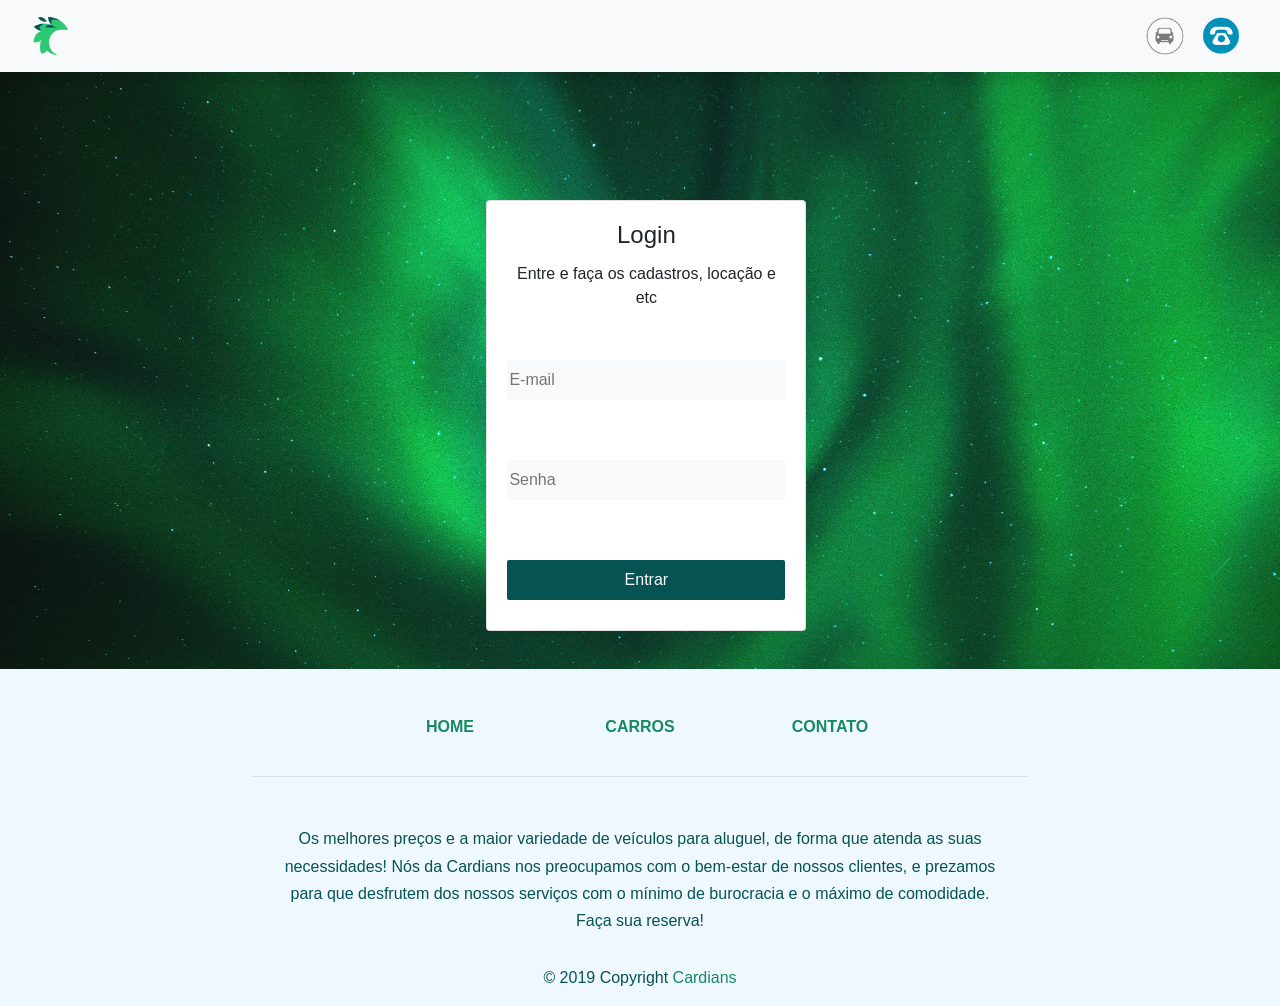
<file: login.html>
<!DOCTYPE html>
<html lang="pt-br">

<head>
	<title>Entrar</title>
	<meta charset="UTF-8">
	<meta name="viewport" content="width=device-width, initial-scale=1, shrink-to-fit=no">
	<link rel="stylesheet" type="text/css" href="css/bootstrap.min.css" />
	<link rel="stylesheet" href="css/style-parte-admin.css">
	<link rel="shortcut icon" href="img/icons/favicon.ico" type="image/x-icon" />
	<link rel="stylesheet" href="css/style.css">

</head>

<body>

	<nav class="navbar navbar-expand-lg navbar-light bg-light shadow">

		<div class="container-fluid">

			<a href="index.php">
				<img class="ajusteTamanho" src="img/icons/logoSite.png" title="Home">
			</a>

			<button class="navbar-toggler" type="button" data-toggle="collapse" data-target="#navbarResponsive"
				aria-controls="navbarResponsive" aria-expanded="false" aria-label="Toggle navigation">
				<span class="navbar-toggler-icon"></span>
			</button>

			<div class="collapse navbar-collapse" id="navbarResponsive">

				<ul class="navbar-nav ml-auto">

					<li class="nav-item">
						<a class="nav-link" href="carros.php">
							<img class="ajusteTamanho" src="img/icons/icone-carro.png" title="Carros" />
						</a>
					</li>

					<li class="nav-item">
						<a class="nav-link" href="contato.php">
							<img class="ajusteTamanho" src="img/icons/logoContato.png" title="Contato" />
						</a>
					</li>

				</ul>

			</div>

		</div>

	</nav>

	<div class="card" style="margin-left: 38%;">
		<form  action="verifica-login.php" method="POST">
			<div class="card-body">
				<h4 class="card-title">Login</h4>
				<p class="card-text">Entre e faça os cadastros, locação e etc</p>
			</div>
			<div class="card-body">
				<input class="inputEmail" type="email" name="txtEmail" class="form-control" placeholder="E-mail"
					required />
			</div>
			<div class="card-body">
				<input class="inputSenha" type="password" name="txtSenha" class="form-control" placeholder="Senha"
					required />
			</div>
			<div class="card-body">
				<input class="botoes" type="submit" value="Entrar">
			</div>
		</form>
	</div>


	<footer class="page-footer font-small indigo" id="desceai">
		<div class="container">
			<div class="row text-center d-flex justify-content-center pt-5 mb-3">
				<div class="col-md-2 mb-3">
					<h6 class="text-uppercase font-weight-bold">
						<a href="index.php">
							Home
						</a>
					</h6>
				</div>
				<div class="col-md-2 mb-3">
					<h6 class="text-uppercase font-weight-bold">
						<a href="carros.php">
							Carros
						</a>
					</h6>
				</div>
				<div class="col-md-2 mb-3">
					<h6 class="text-uppercase font-weight-bold">
						<a href="contato.php">
							Contato
						</a>
					</h6>
				</div>

			</div>
			<hr class="rgba-white-light" style="margin: 0 15%;">
			<div class="row d-flex text-center justify-content-center mb-md-0 mb-4">
				<div class="col-md-8 col-12 mt-5">
					<p style="line-height: 1.7rem">
						Os melhores preços e a maior variedade de veículos para aluguel,
						de forma que atenda as suas necessidades! Nós da Cardians nos preocupamos
						com o bem-estar de nossos clientes, e prezamos para que desfrutem
						dos nossos serviços com o mínimo de burocracia e o máximo de comodidade.
						Faça sua reserva!

					</p>
				</div>
			</div>
		</div>
		<div class="footer-copyright text-center py-3">© 2019 Copyright
			<a href="index.html">
				Cardians
			</a>
		</div>
	</footer>

	<script>
		function redirectFormCadUsuario() {
			window.location.href = "admin/usuario/form-cadastrar-usuario.php"
		}
	</script>
	<script type="text/javascript" src="js/jquery.slim.min.js"></script>
	<script type="text/javascript" src="js/bootstrap.min.js"></script>
	<script type="text/javascript" src="js/popper.min.js"></script>
</body>

</html>
</file>
<file: css/style-parte-admin.css>
body {
    background-color: #2DC874;
    /* background-image: url(../img/parte-admin/wpp01.jpg); */
    background-attachment: fixed;
    background-repeat: no-repeat;
    background-size: 100%;
    text-align: center;
}

footer {
    background-color: aliceblue;
    color: #055353;
    text-decoration: none;
}

.select {
    height: 40px;
    width: 100%;
    border: none;
    outline: none;
    background-color: white;
}

.link {
    text-decoration: none;
    color: #188a62;
}

.card {
    width: 60%;
    margin: 0 auto;
    margin-top: 2.5%;
    margin-bottom: 5%;
    text-align: center;
}

.card input {
    width: 100%;
    margin: 10px auto;
    border-top-left-radius: 2px;
    border-top-right-radius: 2px;
    border-bottom-left-radius: 2px;
    border-bottom-right-radius: 2px;
    border: none;
    text-decoration: none;
    outline: none;
    height: 40px;
}

.botaoSubmit{
    width: 100%;
    border: none;
    height: 40px;
    background-color: #055353;
    color: #f8f9fa;
}

form {
    text-align: center;
}

.botoes {
    width: 100%;
    border: none;
    height: 40px;
    background-color: #055353;
    color: #f8f9fa;
}


/* Login.html */

.form-login {
    background-color: #f8f9fa;
    color: #055353;
    width: 30vw;
    height: 70vh;
    margin: 0 auto;
    margin-bottom: 0;
    padding: 50px;
    border-radius: 10px;
    box-shadow: -10px 20px 60px rgba(0, 50, 30, 0.2);
}

.form-login-title {
    text-align: center;
    font-family: sans-serif;
    font-size: 40pt;
    font-weight: bold;
    letter-spacing: 5px;
    margin-bottom: 80px;
}

.inputEmail {
    background-color: #f8f9fa;
    border: none;
    width: 100%;
    outline: none;
}

.inputSenha {
    background-color: #f8f9fa;
    border: none;
    width: 100%;
    outline: none;
}

.btnEntrar {
    background-color: #055353;
    border: none;
    color: white;
    width: 100%;
    height: 10%;
    border-radius: 5px;
}


/* form-cadastrar-usuario.php */

.form-cadastrar {
    background-color: #f8f9fa;
    color: #055353;
    width: 30vw;
    height: 70vh;
    margin: 0 auto;
    margin-top: 130px;
    margin-bottom: 0;
    padding: 50px;
    padding-top: 70px;
    border-radius: 10px;
    box-shadow: -10px 20px 60px rgba(0, 50, 30, 0.2);
}

.form-cadastrar-title {
    text-align: center;
    font-family: sans-serif;
    font-size: 40pt;
    font-weight: bold;
    letter-spacing: 5px;
    margin-bottom: 80px;
}

.form-cadastrar input {
    border: none;
    outline: none;
    background-color: #f8f9fa;
    width: 100%;
}

.form-cadastrar button {
    background-color: #055353;
    color: white;
}


/* menu-admin.php */

.dropdown {
    font-size: 20px;
}

.ajusteTamanho {
    width: 40px;
}

.pequeno {
    width: 40%;
}

.logoCard {
    width: 20%;
}
</file>
<file: css/style.css>
/* index.php */

body {
    margin-bottom: 0px;
    display: flex;
    flex-direction: column;
    background-image: url('../img/outras/aurorabg.jpg');
    background-attachment: fixed;
    background-repeat: no-repeat;
    background-size: 100%;
}

footer {
    background-color: aliceblue;
    color: #055353;
    text-decoration: none;
}

#title {
    text-align: center;
    font-family: Impact, Haettenschweiler, 'Arial Narrow Bold', sans-serif;
}

a {
    color: #188a62;
}

.titulo {
    text-align: center;
    margin-top: 10%;
}

div#formulario {
    width: 50%;
    margin: 12ch auto;
    background-color: rgba(91, 91, 91, .2);
    padding: 30px;
    text-align: center;
}

form {
    width: 100%;
    height: 100%;
}

div#formulario input {
    margin: 3ch .5ch;
}

.post-slider {
    margin-top: -49%
}

.campo {
    background-position: center;
    background-repeat: no-repeat;
    background-size: cover;
    width: 100%;
    height: 660px;
    display: flex;
    justify-content: center;
    align-items: center;
    position: relative;
}

.titleIndex img {
    width: 20%;
}

.parallax {
    background-attachment: fixed;
}

.carro1 {
    background-image: url("../img/index/carro-parallax.jpg");
}

.carro2 {
    background-image: url("../img/index/carro-parallax2.jpg");
}

.carro3 {
    background-image: url("../img/index/carro-parallax3.png");
}

.carro4 {
    background-image: url("../img/index/carro-parallax4.jpg");
}

.wpp {
    background-image: url("../img/outras/greenbg.jpg");
}

.inputs {
    background-color: white;
    border: none;
    width: 100%;
    outline: none;
}

#canvas {
    margin-top: 0%;
    background-attachment: fixed;
    height: 850px;
}

.post-slider .post-wrapper {
    width: 79.5%;
    height: 610px;
    margin: 0px auto;
    overflow: hidden;
    /* border: 1px dashed red; */
}

.post-slider .post-wrapper .post {
    width: 300px;
    height: 610px;
    display: inline-block;
    background: #fff;
    margin: 0px 20px;
}

.left-seta {
    width: 90px;
    position: absolute;
    top: 68%;
    left: 0%;
    cursor: pointer;
}

.right-seta {
    width: 90px;
    position: absolute;
    top: 68%;
    left: 93%;
    cursor: pointer;
}


/* fotos dos cards */

.veiculos {
    width: 100%;
}

.modelo {
    text-align: left;
    margin-top: 5%;
    margin-bottom: 5%;
    margin-left: 5%
}

.list-group-item {
    text-align: left;
}

.btn {
    background-color: #188a62;
    height: 73px;
    border: none;
    color: white;
}

.btnI {
    background-color: #8a1818;
    height: 73px;
    border: none;
    color: white;
}

.btnI:hover {
    background-color: #8a1818;
    height: 73px;
    border: none;
    color: white;
    cursor: not-allowed;
}

.btn:hover {
    background-color: #2DC874;
    height: 73px;
    border: none;
    color: white;
}

.maisProcurados {
    color: white;
    font-family: Impact, Haettenschweiler, 'Arial Narrow Bold', sans-serif;
    font-size: 80px;
    position: absolute;
    top: 15%;
    text-align: center;
    /* background-color: #091b10; */
    width: 100%;
    height: 67px;
}

.cont {
    background: rgb(255, 255, 255);
}

.card {
    width: 25%;
    /* margin: 0 auto; */
    margin-left: 5%;
    margin-top: 10%;
    margin-bottom: 3%;
    float: left;
}

#campoPesquisa {
    position: absolute;
    margin-left: 25%;
    height: 40px;
    width: 50%;
    margin-top: 3%;
}

.alert {
    width: 50%;
    height: 400px;
    background-color: rgba(221, 0, 0, 0.267);
    color: black;
    margin: 90px auto;
}

.bgCards {
    width: 90%;
    background-color: rgb(255, 255, 255);
}

.msg {
    width: 50%;
    height: 400px;
    background-color: rgb(255, 255, 255);
    color: black;
    margin: 90px auto;
}

.ajusteTamanho {
    width: 40px;
}
</file>
